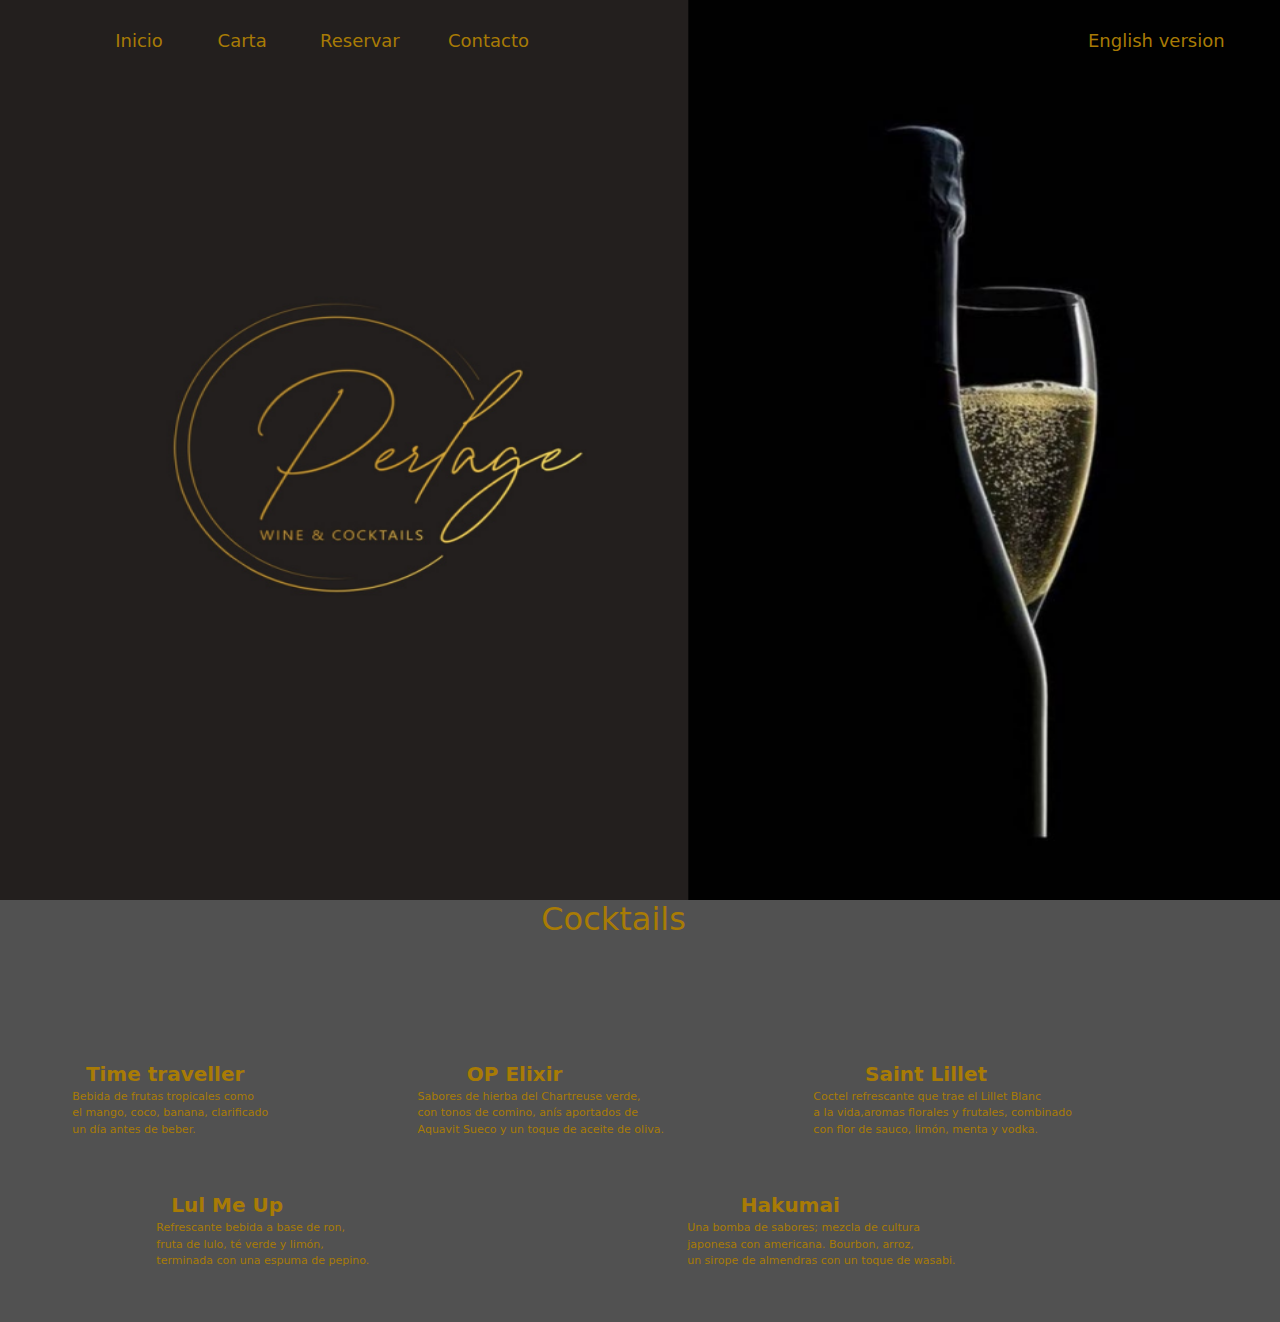
<file: index.html>
<!DOCTYPE html>
<html lang="en">
<head>
	<meta charset="UTF-8">
	<meta name="viewport" content="width=device-width, initial-scale=1.0">
	<meta name="keywords" content="perlage, cocktail, bar, marbella">
	<meta name="description" content="𝖸𝗈𝗎 𝖢𝖺𝗇’𝗍 𝖡𝗎𝗒 𝖧𝖺𝗉𝗉𝗂𝗇𝖾𝗌𝗌 𝖡𝗎𝗍 𝖸𝗈𝗎 𝖢𝖺𝗇 𝖣𝗋𝗂𝗇𝗄 𝖠 𝖢𝗈𝖼𝗄𝗍𝖺𝗂𝗅 𝖠𝗇𝖽 𝖳𝗁𝖺𝗍𝗌 𝖪𝗂𝗇𝖽 𝖮𝖿 𝖳𝗁𝖾 𝖲𝖺𝗆𝖾 𝖳𝗁𝗂𝗇𝗀">
	<title>Perlage Marbella</title>
	<link rel="icon" href="img/favicon.ico" type="image/x-icon">
	<link rel="stylesheet" href="js/bootstrap.js">
	<link rel="stylesheet" href="css/bootstrap.css">
	<link rel="stylesheet" href="styles.css">
</head>
<body id="grid-index">
<header id="header">
  <div><img src="img/fondo1.png" alt="fondo" class="headerImg">
    <a href=""><div class="headerDiv">Inicio</div></a>
    <a href=""><div class="headerDiv2">Carta</div></a>
    <a href=""><div class="headerDiv3">Reservar</div></a>
    <a href=""><div class="headerDiv4">Contacto</div></a>
    <a href="htmls/english.html"><div class="headerDiv5">English version</div></a>
  </div>
</header>
<main id="main">
  <h2>Cocktails</h2>
    <span class="mainCocktail"><b class="mainTitles">Time traveller</b> <p class="mainLetter"> Bebida de frutas tropicales como <br> el mango, 
  coco, banana, clarificado <br> un día antes de beber.</p></span>
    <span class="mainCocktail"><b class="mainTitles2">OP Elixir</b> <p class="mainLetter"> Sabores de hierba del Chartreuse verde,<br> con tonos de comino, anís aportados de <br> Aquavit Sueco y un toque de aceite de oliva. </p></span>
    <span class="mainCocktail"><b class="mainTitles2">Saint Lillet</b> <p class="mainLetter"> Coctel refrescante que trae el Lillet Blanc <br> a la vida,aromas florales y frutales, combinado <br> con flor de sauco, limón, menta y vodka.</p></span>
    <span class="mainCocktail2"><b class="mainTitles">Lul Me Up</b> <p class="mainLetter">Refrescante bebida a base de ron, <br> fruta de lulo, té verde y limón, <br> terminada con una espuma de pepino.</p></span>
    <span class="mainCocktail2"><b class="mainTitles2">Hakumai</b> <p class="mainLetter">Una bomba de sabores; mezcla de cultura <br> japonesa con americana. Bourbon, arroz, <br> un sirope de almendras con un toque de wasabi.</p></span>
</main>
<footer id="footer"> 
  <p>Desarrollado por M. Obregón <br> ©2022 </p>
</footer>
<script src="js/bootstrap.js"></script>
</body>
</html>
</file>
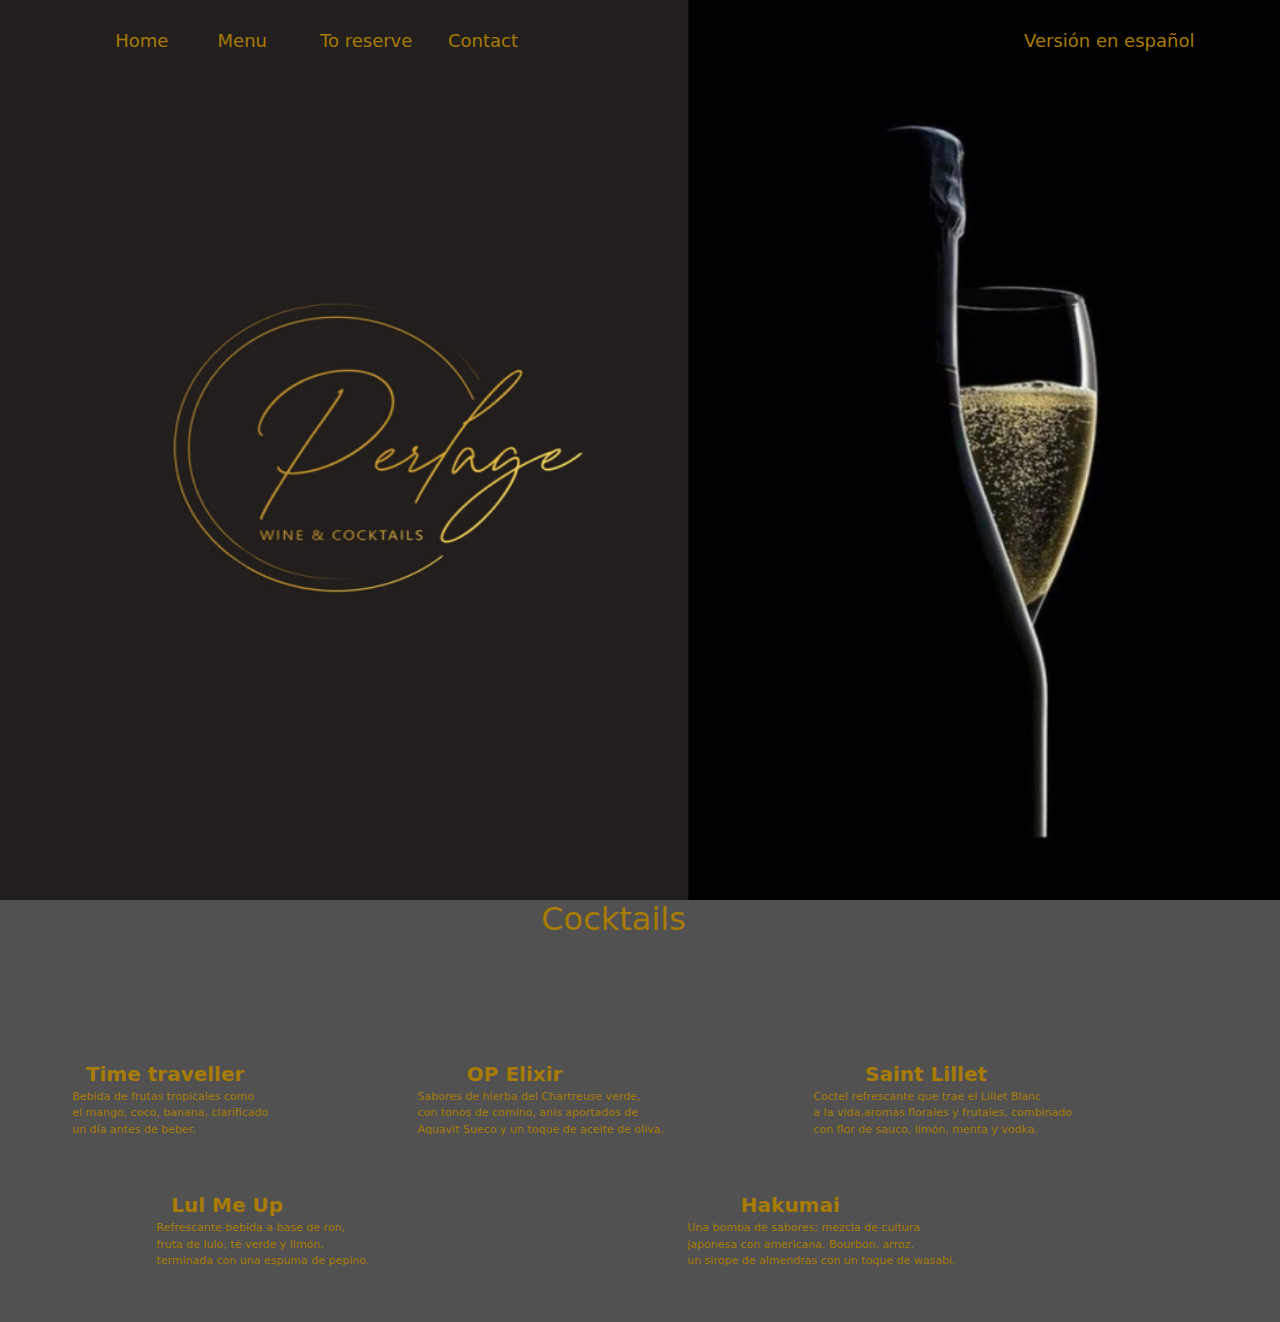
<file: htmls/english.html>
<!DOCTYPE html>
<html lang="en">
<head>
  <meta charset="UTF-8">
  <meta name="viewport" content="width=device-width, initial-scale=1.0">
  <meta name="keywords" content="perlage, cocktail, bar, marbella">
  <meta name="description" content="𝖸𝗈𝗎 𝖢𝖺𝗇’𝗍 𝖡𝗎𝗒 𝖧𝖺𝗉𝗉𝗂𝗇𝖾𝗌𝗌 𝖡𝗎𝗍 𝖸𝗈𝗎 𝖢𝖺𝗇 𝖣𝗋𝗂𝗇𝗄 𝖠 𝖢𝗈𝖼𝗄𝗍𝖺𝗂𝗅 𝖠𝗇𝖽 𝖳𝗁𝖺𝗍𝗌 𝖪𝗂𝗇𝖽 𝖮𝖿 𝖳𝗁𝖾 𝖲𝖺𝗆𝖾 𝖳𝗁𝗂𝗇𝗀">
  <title>Perlage Marbella</title>
  <link rel="icon" href="img/favicon.ico" type="image/x-icon">
  <link rel="stylesheet" href="../js/bootstrap.js">
  <link rel="stylesheet" href="../css/bootstrap.css">
  <link rel="stylesheet" href="../styles.css">
</head>
<body id="grid-index">
<header id="header">
  <div><img src="../img/fondo1.png" alt="fondo" class="headerImg">
    <a href=""><div class="headerDiv">Home</div></a>
    <a href=""><div class="headerDiv2">Menu</div></a>
    <a href=""><div class="headerDiv3">To reserve</div></a>
    <a href=""><div class="headerDiv4">Contact</div></a>
    <a href="htmls/english.html"><div class="headerDiv5English">Versión en español</div></a>
  </div>
</header>
<main id="main">
  <h2>Cocktails</h2>
    <span class="mainCocktail"><b class="mainTitles">Time traveller</b> <p class="mainLetter"> Bebida de frutas tropicales como <br> el mango, 
  coco, banana, clarificado <br> un día antes de beber.</p></span>
    <span class="mainCocktail"><b class="mainTitles2">OP Elixir</b> <p class="mainLetter"> Sabores de hierba del Chartreuse verde,<br> con tonos de comino, anís aportados de <br> Aquavit Sueco y un toque de aceite de oliva. </p></span>
    <span class="mainCocktail"><b class="mainTitles2">Saint Lillet</b> <p class="mainLetter"> Coctel refrescante que trae el Lillet Blanc <br> a la vida,aromas florales y frutales, combinado <br> con flor de sauco, limón, menta y vodka.</p></span>
    <span class="mainCocktail2"><b class="mainTitles">Lul Me Up</b> <p class="mainLetter">Refrescante bebida a base de ron, <br> fruta de lulo, té verde y limón, <br> terminada con una espuma de pepino.</p></span>
    <span class="mainCocktail2"><b class="mainTitles2">Hakumai</b> <p class="mainLetter">Una bomba de sabores; mezcla de cultura <br> japonesa con americana. Bourbon, arroz, <br> un sirope de almendras con un toque de wasabi.</p></span>
</main>
<footer id="footer"> 
  <p>Desarrollado por M. Obregón <br> ©2022 </p>
</footer>
<script src="../js/bootstrap.js"></script>
</body>
</html>
</file>
<file: styles.css>
/*
DARKGREY:#515151;
GOLD: #a87b05;
DARKGREEN: #272b00;
*/

*{
  color: #a87b05;
}


/* ETIQUETAS */
nav{
	grid-area: nav;
}

header{
  grid-area: header;
}

main{
	grid-area: main;
  position: absolute;
  top: 100%;
}

footer{
	grid-area: footer;
}

a{
	color: #a87b05;
}
h2{
  margin-left: 45%;
  margin-bottom: 10%;
  color: #a87b05;
}
/*div{
  color: #a87b05;
  display: inline-block;
  margin: 2% 4%;
  padding: 7%;
}*/

/*CLASES*/
.headerImg{
	width: 100%;
  height: 100%; 
  position: absolute; 
  top: 0%;
}
.headerDiv{
  color: #a87b05;
  display: inline-block;
  position: absolute;
  top: 3%;
  left: 9%;
  font-size: large;
}
.headerDiv2{
  color: #a87b05;
  display: inline-block;
  position: absolute;
  top: 3%;
  left: 17%;
  font-size: large;
}
.headerDiv3{
  color: #a87b05;
  display: inline-block;
  position: absolute;
  top: 3%;
  left: 25%;
  font-size: large;
}
.headerDiv4{
  color: #a87b05;
  display: inline-block;
  position: absolute;
  top: 3%;
  left: 35%;
  font-size: large;
}
.headerDiv5{
  color: #a87b05;
  display: inline-block;
  position: absolute;
  top: 3%;
  left: 85%;
  font-size: large;
}
.headerDiv5English{
  color: #a87b05;
  display: inline-block;
  position: absolute;
  top: 3%;
  left: 80%;
  font-size: large;
}
.spanTitle{
  position: relative;
  left: 20%;
}
.mainCocktail{
  display: inline-block;
  margin:0% 6%;
  color: #a87b05;
}
.mainCocktail2{
  display: inline-block;
  margin:3% 13%;
  color: #a87b05;
}
.mainTitles{
  position: relative;
  left: 7%;
  font-size: 20px;
}
.mainTitles2{
  position: relative;
  left: 20%;
  font-size: 20px;
}
.mainLetter{
  font-size: 11px;
}

/* GRID */
#grid-index {
  display: grid;
  grid-template-areas: "header header header" "main main main" "footer footer footer";
  grid-template-columns: 15% 70% 15%;
  grid-template-rows: 1fr 3fr 3fr 1fr;
  grid-column-gap: 2px;
  grid-row-gap: 2px;
  background-color: #515151;
}

#grid-index2 {
  display: grid;
  grid-template-areas: "nav nav nav" "header header header" "main main main" "footer footer footer";
  grid-template-columns: 15% 70% 15%;
  grid-template-rows: 1fr 3fr 3fr 1fr;
  grid-column-gap: 2px;
  grid-row-gap: 2px;
  background-color: #515151;
}



/* RESPONSIVES: DESKTOP Y MOBILE*/

@media (min-width: 800px) {
  #grid-index {
    display: grid;
    grid-template-areas: "nav nav nav" "header header header" "main main main" "footer footer footer";
    grid-template-columns: 15% 70% 15%;
    grid-template-rows: 1fr 3fr 3fr 1fr;
    grid-column-gap: 2px;
    grid-row-gap: 2px;
  }

  #grid-index2 {
    display: grid;
    grid-template-areas: "nav nav nav" "header header header" "main main main" "footer footer footer";
    grid-template-columns: 15% 70% 15%;
    grid-template-rows: 1fr 3fr 3fr 1fr;
    grid-column-gap: 2px;
    grid-row-gap: 2px;
  }
}

@media (max-width: 799px) {
  #grid-index {
    display: grid;
    grid-template-areas: "nav" "header" "main" "footer";
    grid-template-columns: 100%;
    grid-template-rows: 1fr 2fr 2fr 2fr 2fr 1fr;
    grid-column-gap: 2px;
    grid-row-gap: 2px;
  }

  #grid-index2 {
    display: grid;
    grid-template-areas: "nav" "header" "main" "footer";
    grid-template-columns: 100%;
    grid-template-rows: 1fr 2fr 2fr 2fr 2fr 1fr;
    grid-column-gap: 2px;
    grid-row-gap: 2px;
  }
}
</file>
